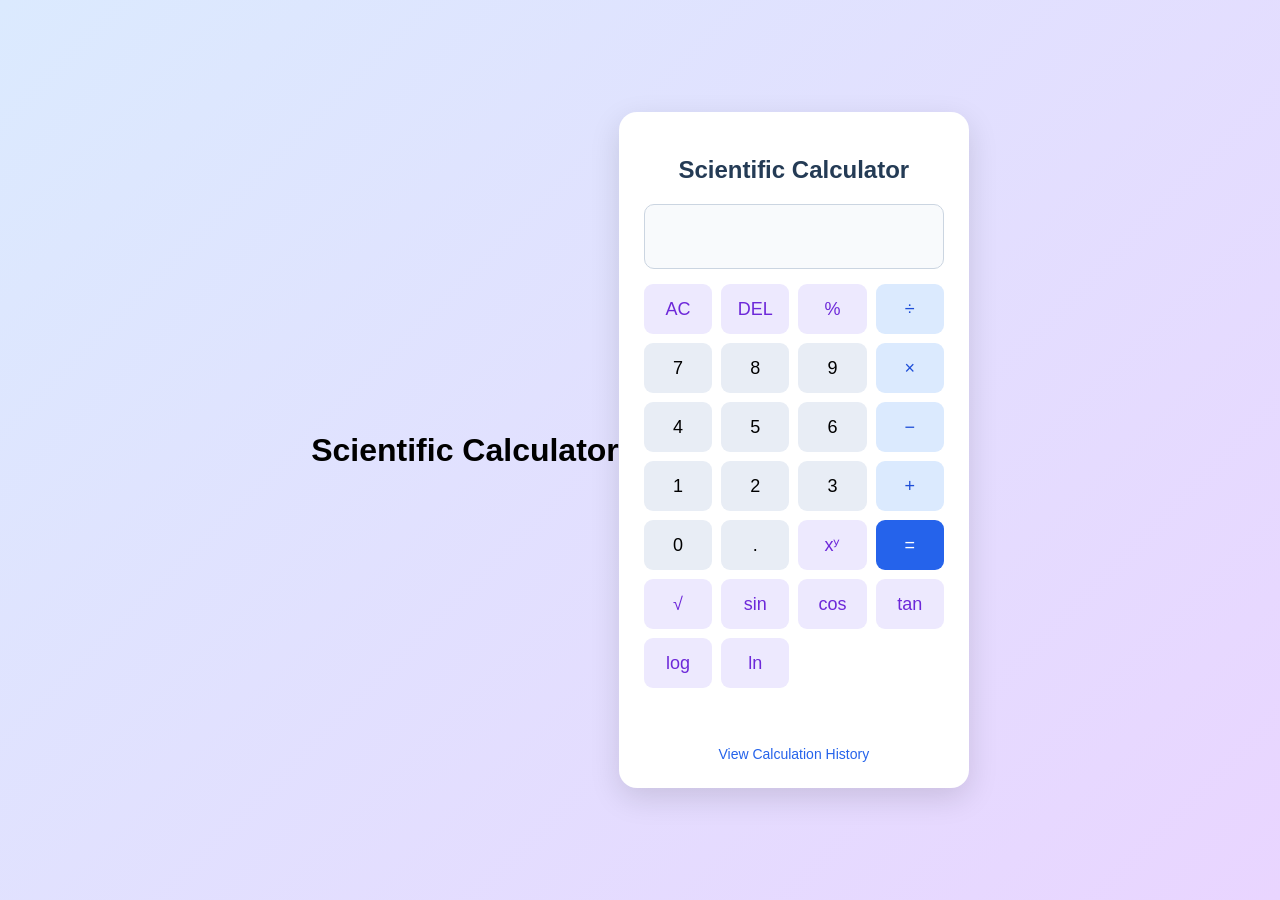
<file: Servlet_Project/Scientific_Calculator/Scientific_Calculator/target/Scientific_Calculator/index.html>
<!DOCTYPE html>
<html lang="en">

<head>
    <meta charset="UTF-8">
    <meta name="viewport" content="width=device-width, initial-scale=1.0">

    <title>Scientific Calculator</title>

    <link rel="stylesheet" href="style.css">
</head>

<body>

<div class="status">
    <h1>Scientific Calculator</h1>
</div>

<div class="calculator">

    <h2>Scientific Calculator</h2>

    <!-- Calculator Display -->
    <input type="text" id="display" readonly>

    <div class="buttons">

        <button class="function" onclick="clearDisplay()">AC</button>
        <button class="function" onclick="deleteLast()">DEL</button>
        <button class="function" onclick="number('%')">%</button>
        <button class="operator" onclick="number('/')">÷</button>

        <button onclick="number('7')">7</button>
        <button onclick="number('8')">8</button>
        <button onclick="number('9')">9</button>
        <button class="operator" onclick="number('*')">×</button>

        <button onclick="number('4')">4</button>
        <button onclick="number('5')">5</button>
        <button onclick="number('6')">6</button>
        <button class="operator" onclick="number('-')">−</button>

        <button onclick="number('1')">1</button>
        <button onclick="number('2')">2</button>
        <button onclick="number('3')">3</button>
        <button class="operator" onclick="number('+')">+</button>

        <button onclick="number('0')">0</button>
        <button onclick="number('.')">.</button>
        <button class="function" onclick="number('^')">xʸ</button>
        <button class="equal" onclick="calculate()">=</button>

        <button class="function" onclick="scientific('sqrt')">√</button>
        <button class="function" onclick="scientific('sin')">sin</button>
        <button class="function" onclick="scientific('cos')">cos</button>
        <button class="function" onclick="scientific('tan')">tan</button>

        <button class="function" onclick="scientific('log')">log</button>
        <button class="function" onclick="scientific('ln')">ln</button>

    </div>

    <p id="message"></p>

    <!-- Calculation History -->
    <a href="history" target="_blank">
        View Calculation History
    </a>

</div>

<script src="script.js"></script>
<script src="script.js"></script>
</body>
</html>
</body>
</html>
</file>
<file: Servlet_Project/Scientific_Calculator/Scientific_Calculator/target/Scientific_Calculator/style.css>
* {
    box-sizing: border-box;
}

body {
    font-family: Arial, sans-serif;
    background: linear-gradient(
            135deg,
            #dbeafe,
            #e9d5ff
    );

    display: flex;
    justify-content: center;
    align-items: center;

    min-height: 100vh;
    margin: 0;
}

.calculator {
    background: white;

    padding: 25px;
    border-radius: 18px;

    width: 350px;
    max-width: 95%;

    box-shadow: 0 10px 30px #00000020;

    text-align: center;
}

h2 {
    color: #243b55;
    margin-bottom: 20px;
}

#display {
    width: 100%;
    height: 65px;

    margin-bottom: 15px;
    padding: 12px;

    font-size: 28px;
    text-align: right;

    border: 1px solid #cbd5e1;
    border-radius: 10px;

    background: #f8fafc;
    color: #111827;
}

.buttons {
    display: grid;

    grid-template-columns: repeat(4, 1fr);

    gap: 9px;
}

button {
    height: 50px;

    border: none;
    border-radius: 9px;

    background: #e8edf5;

    font-size: 18px;
    font-weight: 500;

    cursor: pointer;

    transition: 0.2s;
}

button:hover {
    background: #cbd8eb;
    transform: scale(1.03);
}

.operator {
    background: #dbeafe;
    color: #1d4ed8;
}

.function {
    background: #ede9fe;
    color: #6d28d9;
}

.equal {
    background: #2563eb;
    color: white;
}

.equal:hover {
    background: #1d4ed8;
}

#message {
    color: #dc2626;
    min-height: 20px;
    font-size: 14px;
}

a {
    display: inline-block;

    margin-top: 10px;

    color: #2563eb;
    text-decoration: none;

    font-size: 14px;
}

a:hover {
    text-decoration: underline;
}
</file>
<file: Servlet_Project/Scientific_Calculator/Scientific_Calculator/src/main/webapp/style.css>
* {
    box-sizing: border-box;
}

body {
    font-family: Arial, sans-serif;
    background: linear-gradient(
            135deg,
            #dbeafe,
            #e9d5ff
    );

    display: flex;
    justify-content: center;
    align-items: center;

    min-height: 100vh;
    margin: 0;
}

.calculator {
    background: white;

    padding: 25px;
    border-radius: 18px;

    width: 350px;
    max-width: 95%;

    box-shadow: 0 10px 30px #00000020;

    text-align: center;
}

h2 {
    color: #243b55;
    margin-bottom: 20px;
}

#display {
    width: 100%;
    height: 65px;

    margin-bottom: 15px;
    padding: 12px;

    font-size: 28px;
    text-align: right;

    border: 1px solid #cbd5e1;
    border-radius: 10px;

    background: #f8fafc;
    color: #111827;
}

.buttons {
    display: grid;

    grid-template-columns: repeat(4, 1fr);

    gap: 9px;
}

button {
    height: 50px;

    border: none;
    border-radius: 9px;

    background: #e8edf5;

    font-size: 18px;
    font-weight: 500;

    cursor: pointer;

    transition: 0.2s;
}

button:hover {
    background: #cbd8eb;
    transform: scale(1.03);
}

.operator {
    background: #dbeafe;
    color: #1d4ed8;
}

.function {
    background: #ede9fe;
    color: #6d28d9;
}

.equal {
    background: #2563eb;
    color: white;
}

.equal:hover {
    background: #1d4ed8;
}

#message {
    color: #dc2626;
    min-height: 20px;
    font-size: 14px;
}

a {
    display: inline-block;

    margin-top: 10px;

    color: #2563eb;
    text-decoration: none;

    font-size: 14px;
}

a:hover {
    text-decoration: underline;
}
</file>
